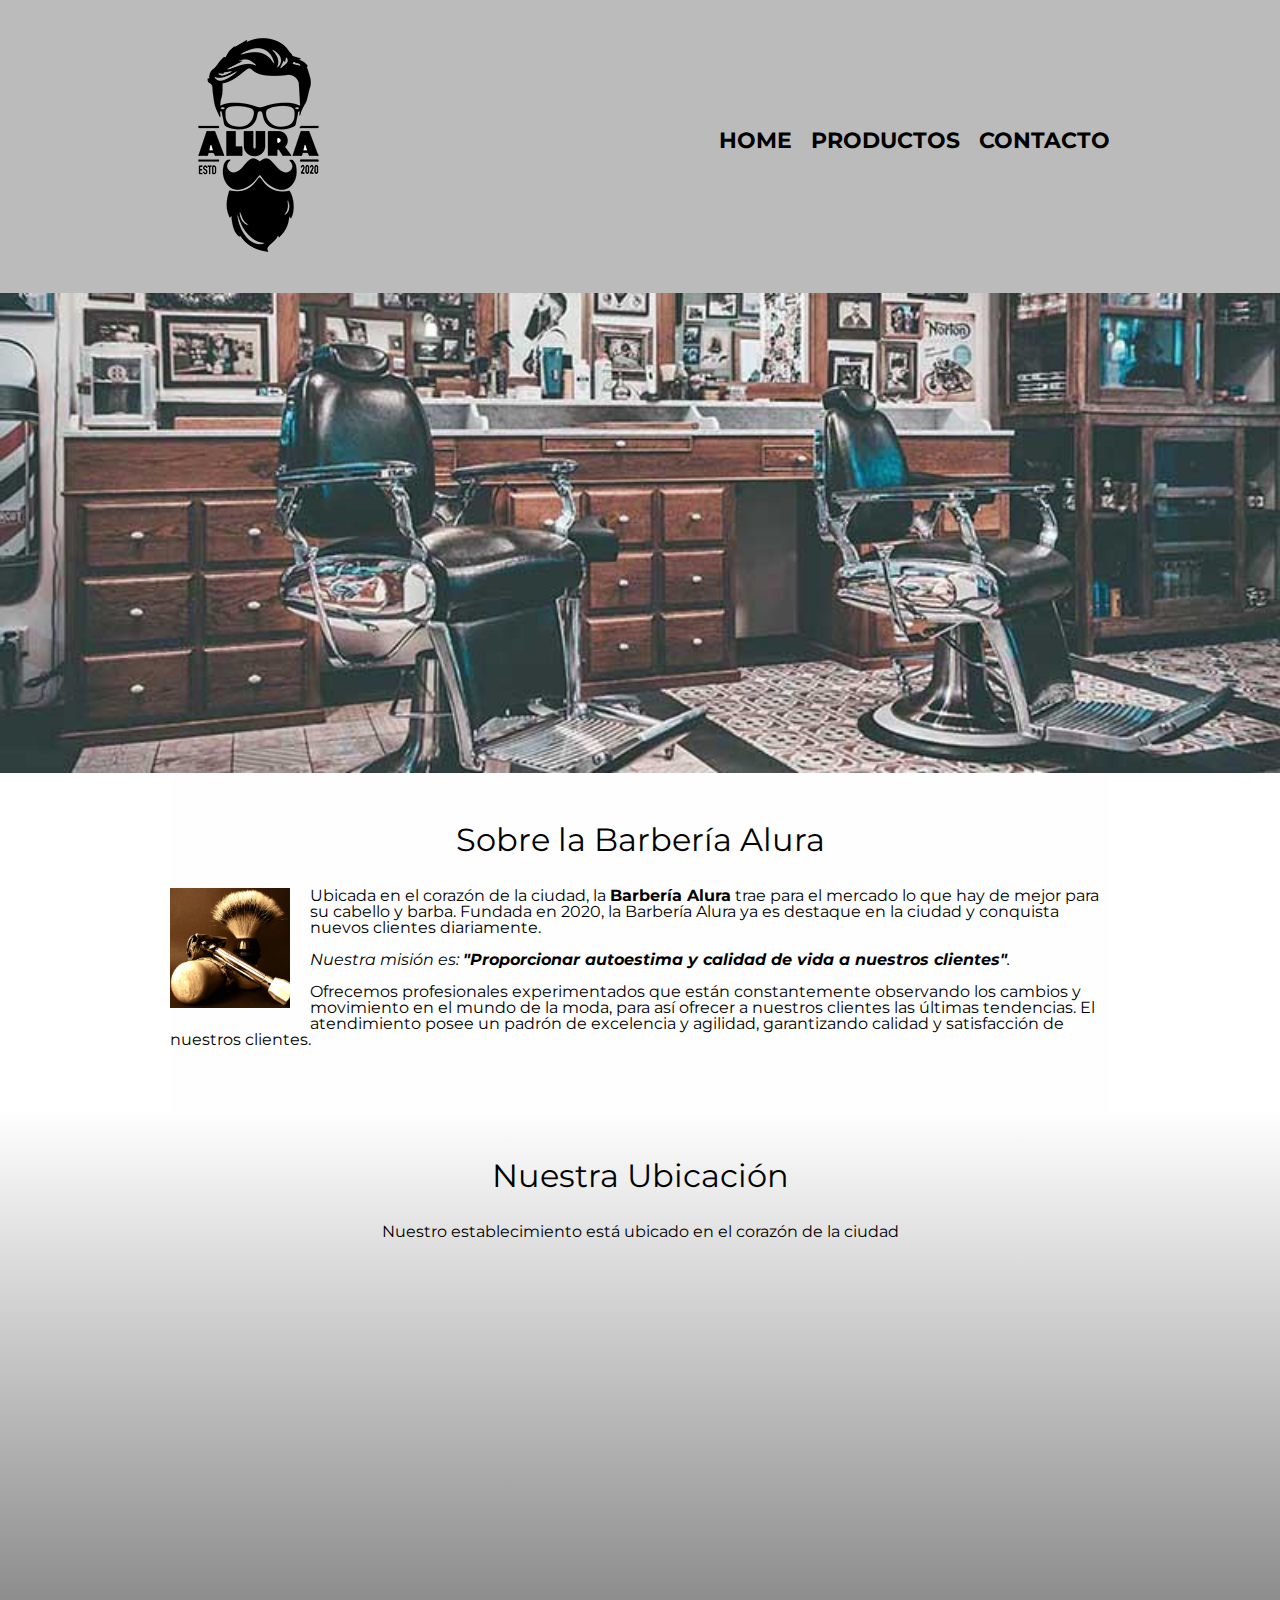
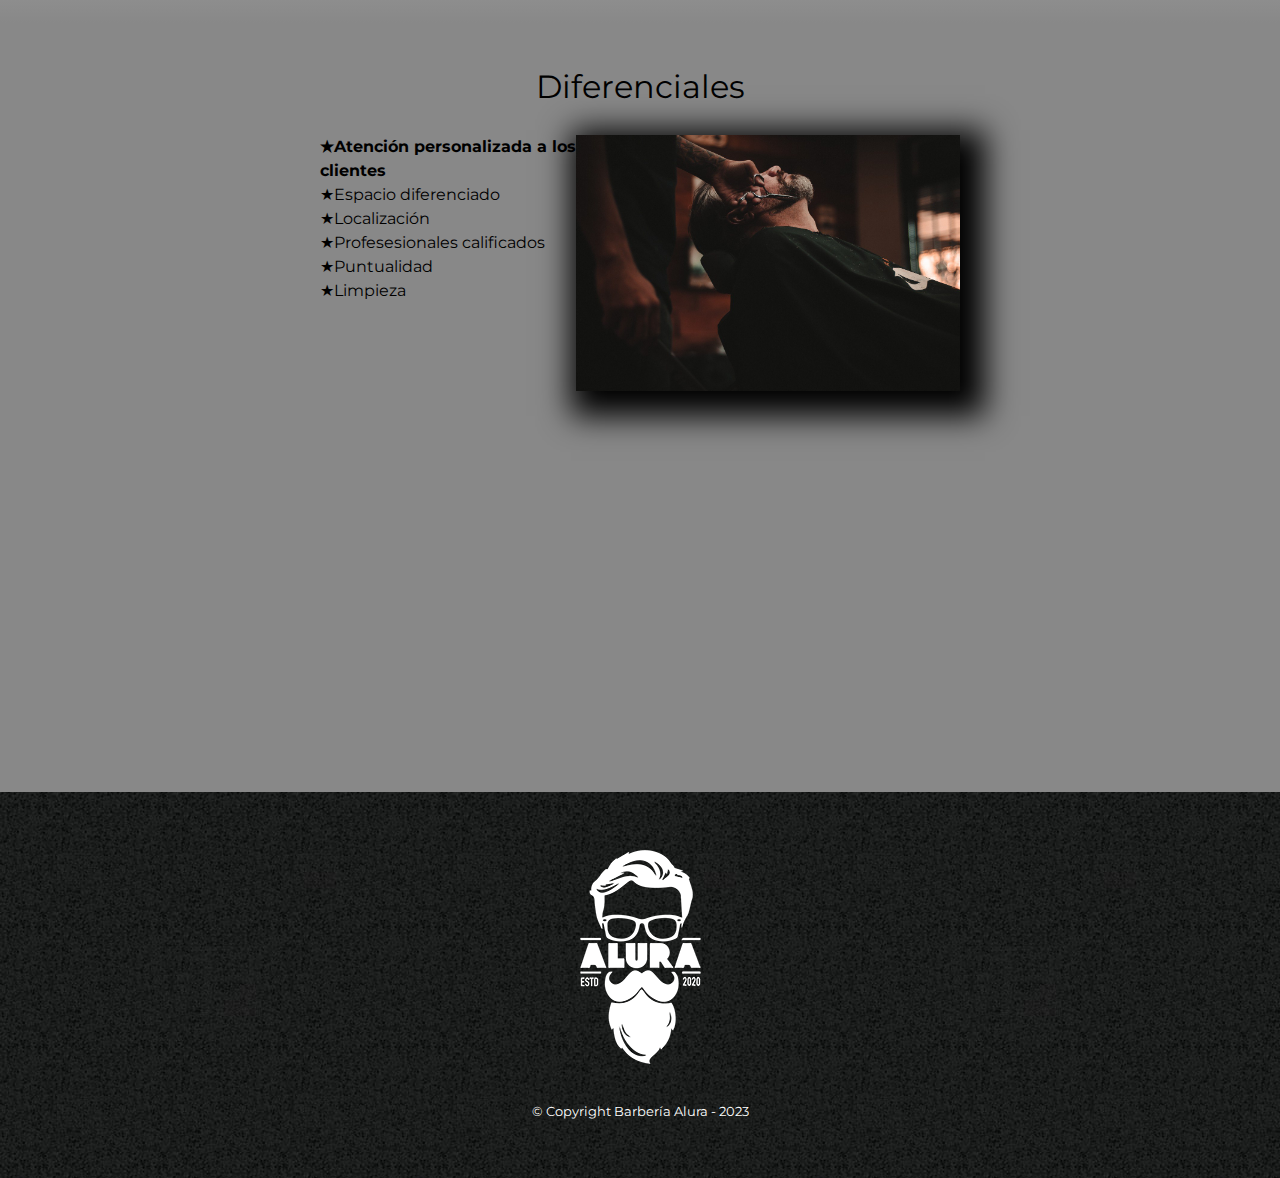
<file: index.html>
<!DOCTYPE html>

<html lang="es">
    
    <head>

        <meta charset="UTF-8">
        <meta name="viewport" content="width=device-width"> 
        <title>Barbería Alura</title>
        <link rel="stylesheet" href="reset.css">
        <link rel="stylesheet" href="style.css">
        <link href="https://fonts.googleapis.com/css2?family=Montserrat:wght@300&display=swap" rel="stylesheet">
    </head>

    <body>

        <header>
            <div class="caja">
                <h1><img src="imagenes/logo.png"></h1>
                <nav>
                    <ul>
                        <li><a href="index.html">Home</a></li>
                        <li><a href="productos.html">Productos</a> </li>
                        <li><a href="contacto.html">Contacto</a> </li>
                    </ul>
                </nav>
            </div>
        </header>

        <img class="banner" src="banner/banner.jpg">
        
        <main>
            <section class="principal">

                <h2 class="titulo-principal">Sobre la Barbería Alura</h2>

                <img class="utensilios" src="imagenes/utensilios.jpg" alt="Utensilios de un barbero. ">

                <p>Ubicada en el corazón de la ciudad, la <strong>Barbería Alura</strong> trae para el mercado lo que hay de mejor para su cabello y barba. Fundada en 2020, la Barbería Alura ya es destaque en la ciudad y conquista nuevos clientes diariamente.</p>

                <p id="mision"><em>Nuestra misión es: <strong>"Proporcionar autoestima y calidad de vida a nuestros clientes"</strong>.</em></p>

                <p>Ofrecemos profesionales experimentados que están constantemente observando los cambios y movimiento en el mundo de la moda, para así ofrecer a nuestros clientes las últimas tendencias. El atendimiento posee un padrón de excelencia y agilidad, garantizando calidad y satisfacción de nuestros clientes.</p> 

            </section>

            <section class="mapa">
                <h3 class="titulo-principal">Nuestra Ubicación</h3>
                <p>Nuestro establecimiento está ubicado en el corazón de la ciudad</p>
                
                <div class="mapa-contenido">
                
                    <iframe src="https://www.google.com/maps/embed?pb=!1m18!1m12!1m3!1d3656.44997763066!2d-46.63490682493971!3d-23.58818986257788!2m3!1f0!2f0!3f0!3m2!1i1024!2i768!4f13.1!3m3!1m2!1s0x94ce5a2b2ed7f3a1%3A0xab35da2f5ca62674!2sCaelum%20-%20Education%20and%20Innovation!5e0!3m2!1ses-419!2scl!4v1682711944449!5m2!1ses-419!2scl" width="100%" height="300" style="border:0;" allowfullscreen="" loading="lazy" referrerpolicy="no-referrer-when-downgrade"></iframe>
                
                </div>
            
            </section>

            <section class="diferenciales">

                <h3 class="titulo-principal">Diferenciales</h3>
                
                <div class="contenido-diferenciales">
                    <ul class="lista-diferenciales">
                        <li class="items">Atención personalizada a los clientes</li>
                        <li class="items">Espacio diferenciado</li>
                        <li class="items">Localización</li>
                        <li class="items">Profesesionales calificados</li>
                        <li class="items">Puntualidad</li>
                        <li class="items">Limpieza</li>
                    </ul><img src="diferenciales/diferenciales.jpg" class="imagen-diferenciales">
                </div>

                <div class="video">
                    <iframe width="100%" height="315" src="https://www.youtube.com/embed/wcVVXUV0YUY" title="YouTube video player" frameborder="0" allow="accelerometer; autoplay; clipboard-write; encrypted-media; gyroscope; picture-in-picture; web-share" allowfullscreen></iframe>
                </div>

            </section>

        </main>

        <footer>
            <img src="imagenes/logo-blanco.png">
            <p class="copyright" >&copy Copyright Barbería Alura - 2023 </p>
        </footer>
        
    </body>
</html>
</file>
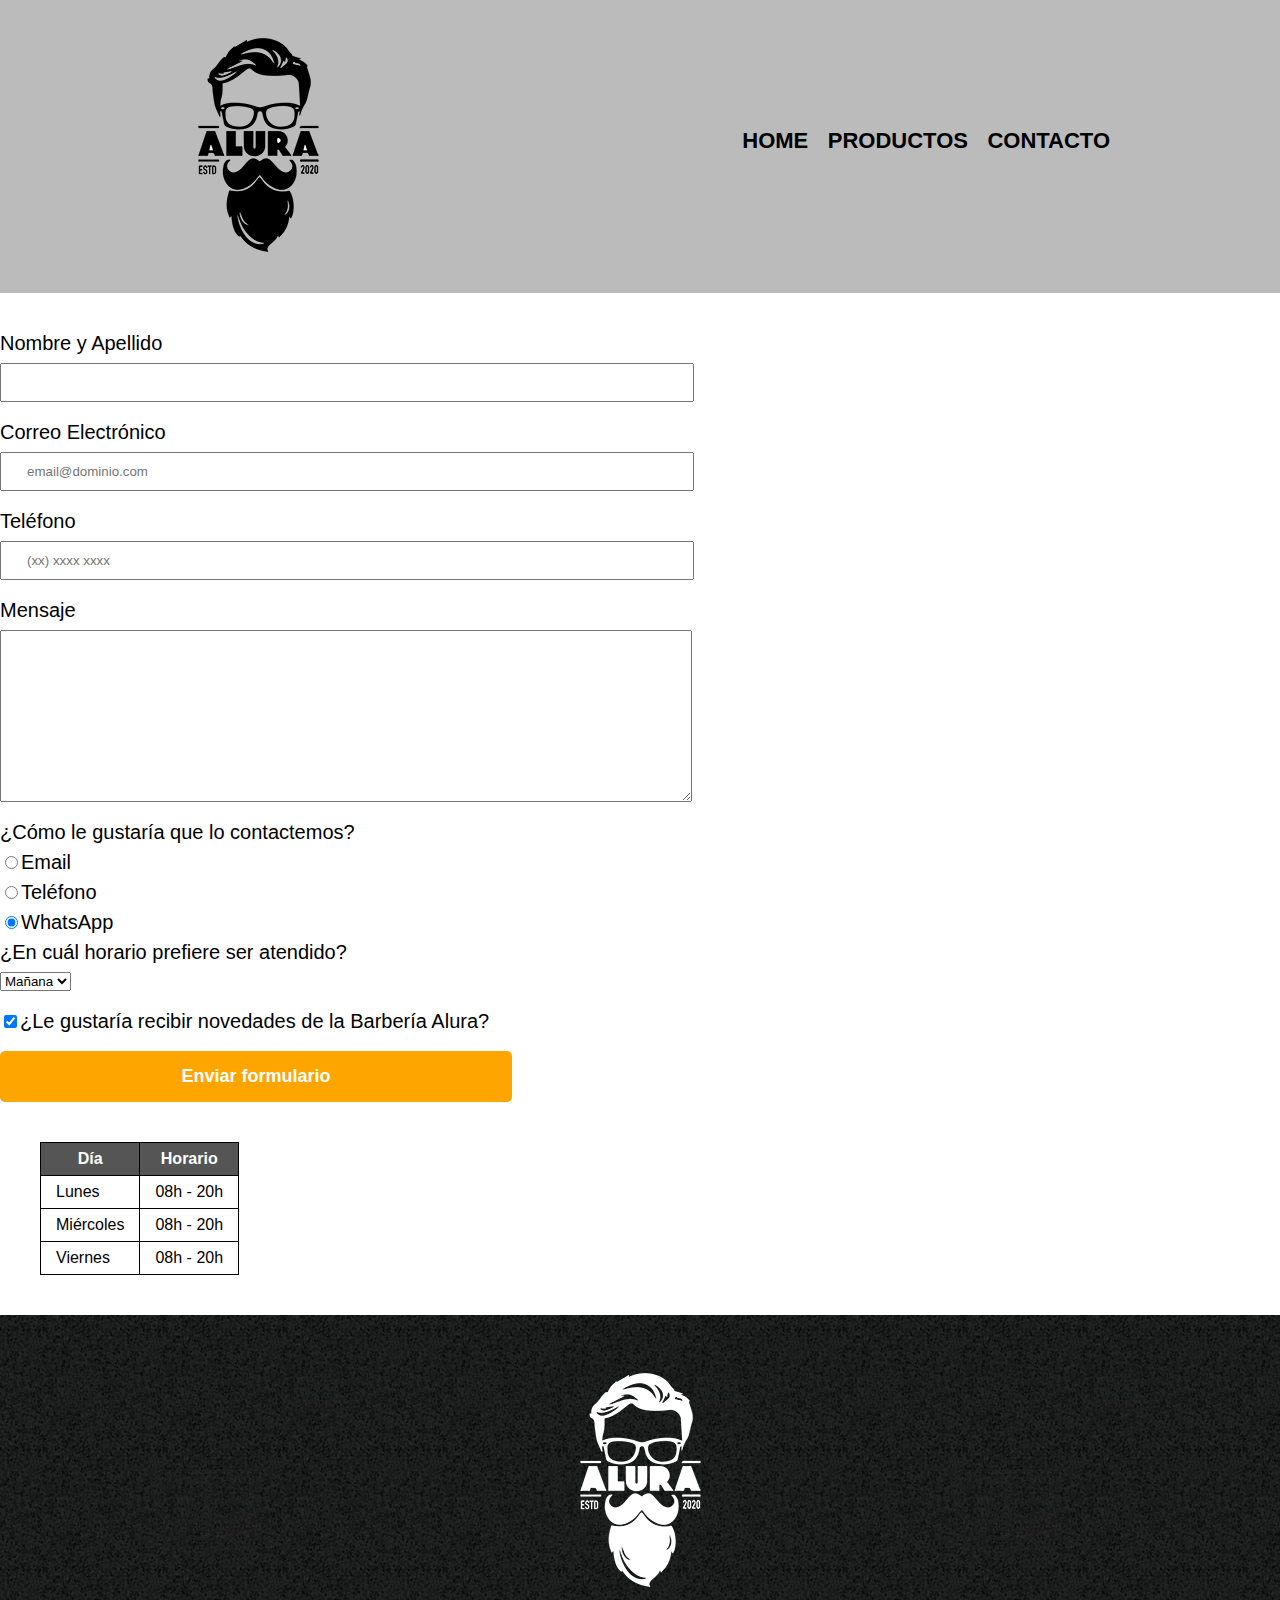
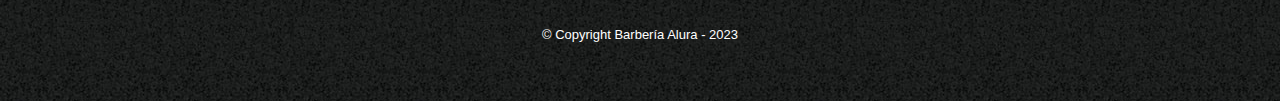
<file: contacto.html>
<!DOCTYPE html>

<html>
    <head>
        <meta charset="UTF-8">
        <title>Contacto - Barbería Alura</title>
        <link rel="stylesheet" href="reset.css">
        <link rel="stylesheet" href="style.css">
    </head>
    <body>
        <header>
            <div class="caja">
                <h1><img src="imagenes/logo.png" alt="Logo de la Barbería Alura"></h1>
                <nav>
                    <ul>
                        <li><a href="index.html">Home</a></li>
                        <li><a href="productos.html">Productos</a> </li>
                        <li><a href="contacto.html">Contacto</a> </li>
                    </ul>
                </nav>
            </div>
        </header>
        <main>
            <form>
                <label for="nombreapellido">Nombre y Apellido</label>
                <input type="text" id=""nombreapellido class="input-padron" required>

                <label for="correoelectronico">Correo Electrónico</label>
                <input type="email" id="correoelectronico" class="input-padron" required placeholder="email@dominio.com">

                <label for="telefono">Teléfono</label>
                <input type="tel" id="telefono" class="input-padron" required placeholder="(xx) xxxx xxxx">

                <label for="mensaje">Mensaje</label>
                <textarea cols="70" rows="10" id="mensaje" class="input-padron" required></textarea>

                <fieldset>

                    <legend>¿Cómo le gustaría que lo contactemos?</legend>

                    <label for="radio-email"><input type="radio" name= "contacto" value="email" id="radio-email">Email</label>
                    

                    <label for="radio-telefono"><input type="radio" name= "contacto" value="telefono" id="radio-telefono">Teléfono</label>
                    

                    <label for="radio-whatsapp"><input type="radio" name= "contacto" value="whatsapp" id="radio-whatsapp" checked>WhatsApp</label>
                    
                  
                </fieldset>
                
                <fieldset> 
                    <legend>¿En cuál horario prefiere ser atendido?</legend>

                    <select>
                        <option>Mañana</option>
                        <option>Tarde</option>
                        <option>Noche</option>
                    </select>
                </fieldset>

                <label class="checkbox"><input type="checkbox" checked>¿Le gustaría recibir novedades de la Barbería Alura?</label>

                <input type="submit" value="Enviar formulario" class="enviar">
            </form>

            <table>

                <thead>
                    <tr>
                        <th>Día</th>
                        <th>Horario</th>
                    </tr>
                </thead>

                <tbody>
                    <tr>
                        <td>Lunes</td>
                        <td>08h - 20h</td>
                    </tr>
                    <tr>
                        <td>Miércoles</td>
                        <td>08h - 20h</td>
                    </tr>
                    <tr>
                        <td>Viernes</td>
                        <td>08h - 20h</td>
                    </tr>
                </tbody>
            
            </table>
        </main>
        <footer>
            <img src="imagenes/logo-blanco.png" alt="Logo de la Barbería Alura">
            <p class="copyright" >&copy Copyright Barbería Alura - 2023 </p>
        </footer>
    </body>
</html>
</file>
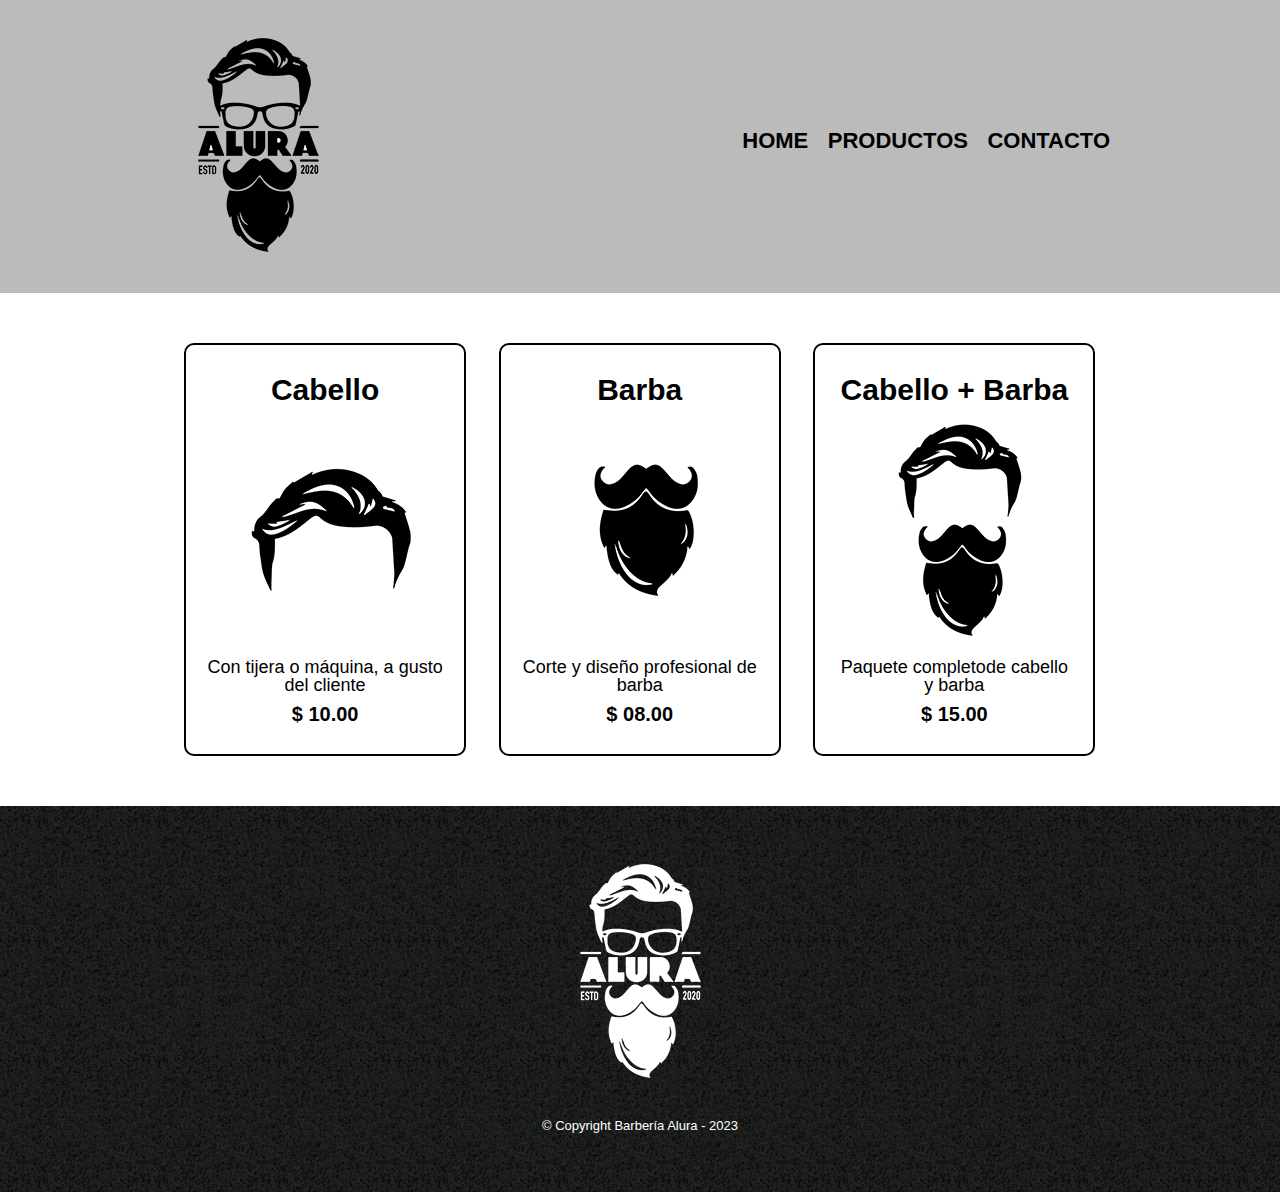
<file: productos.html>
<!DOCTYPE html>

<html>
    <head>
        <meta charset="UTF-8">
        <title>Barbería Alura</title>
        <link rel="stylesheet" href="reset.css">
        <link rel="stylesheet" href="style.css">
    </head>
    <body>
        <header>
            <div class="caja">
                <h1><img src="imagenes/logo.png"></h1>
                <nav>
                    <ul>
                        <li><a href="index.html">Home</a></li>
                        <li><a href="productos.html">Productos</a> </li>
                        <li><a href="contacto.html">Contacto</a> </li>
                    </ul>
                </nav>
            </div>
        </header>

        <main>
            <ul class="productos">
                <li>
                  <h2>Cabello</h2>
                    <img src="imagenes/cabello.jpg">
                    <p class="producto-descripcion">Con tijera o máquina, a gusto del cliente</p>
                    <p class="producto-precio">$ 10.00</p>
                
                </li>
                <li>
                    <h2>Barba</h2>
                    <img src="imagenes/barba.jpg">
                    <p class="producto-descripcion">Corte y diseño profesional de barba</p>
                    <p class="producto-precio">$ 08.00</p>
                </li>
                <li>
                    <h2>Cabello + Barba</h2>
                    <img src="imagenes/cabello+barba.jpg">
                    <p class="producto-descripcion">Paquete completode cabello y barba</p>
                    <p class="producto-precio">$ 15.00</p>
                    
                </li>
            </ul>
        </main>

        <footer>
            <img src="imagenes/logo-blanco.png">
            <p class="copyright" >&copy Copyright Barbería Alura - 2023 </p>
        </footer>
    </body>
</html>
</file>
<file: style.css>
body{
    font-family: 'Montserrat', sans-serif;
}

header{
    background-color: #BBBBBB;
    padding: 20px 0;
}
.caja{
    width: 940px;
    position: relative;
    margin: 0 auto;
}
nav{
    position: absolute;
    top: 110px;
    right: 0;
}
nav li{
    display: inline;
    margin: 0 0 0 15px;
}
nav a{
    text-transform: uppercase;
    color: #000000;
    font-weight: bold;
    font-size: 22px;
    text-decoration: none;
}

nav a:hover{
    color: #c78c19;
    text-decoration: underline;
}


.productos{
    width: 940px;
    margin: 0 auto;
    padding: 50px;
}
.productos li{
    display: inline-block;
    text-align: center;
    width: 30%;
    vertical-align: top;
    /*background: #cccccc; /*permite ver la alineación */
    margin: 0 1.5%;
    padding: 30px 20px;     /*excede el ancho de la pagina es decir los 940px por eso baja*/
    box-sizing: border-box; /* resuelve el problema anterior */
    /*border-color: #000000;/* de aquí para abajo los border hacen cambios en el cuadro negro de cada li
    border-width: 2px;
    border-style: solid;*/
    /* abreviacion de las tres anteriores*/
    border: 2px solid #000000;
    /* hace bordes curvos en el rectangulo*/
    border-radius: 10px;    /*border-radius: 10px 15px 20px 25px para bordes diferentes */

}
/***************************************************************/
.productos li:hover{            /* captura movimiento del mouse*/
    border-color: #c78c19;
   
}
.productos li:active{
    border-color: #088c19;
}

/*/*******************************************************************/
.productos h2{
    font-size: 30px;
    font-weight: bold;
}
.productos li:hover h2{
    font-size: 33px;
}

/*//////////////////////////////////////////////////////////////////////****/
.producto-descripcion{
    font-size: 18px;
}
.producto-precio{
    font-size: 20px;
    font-weight: bold;
    margin-top: 10px;
}
footer{
    text-align: center;
    background: url(imagenes/bg.jpg);
    padding: 40px;
}
.copyright{
    color: #ffffff;
    font-size: 13px;
    margin: 20px;
}

form{
    margin: 40px 0;
}
form label, form legend{
    display: block;
    font-size: 20px;
    margin: 0 0 10px;
}
.input-padron{
    display: block;
    margin: 0 0 20px;
    padding: 10px 25px;
    width: 50%;
}
.checkbox{
    margin: 20px 0;
}
.enviar{
    width: 40%;
    padding: 15px 0;
    font-size: 18px;
    font-weight: bold;
    color: white;
    background: orange;
    border: none;
    border-radius: 5px;
    transition: 1s all;
    cursor: pointer;
}
.enviar:hover{
    background: darkorange;
    transform: scale(1.20);
}
table{
    margin: 40px 40px;
}
thead{
    background: #555555;
    color: white;
    font-weight: bold;
}
td, th{
    border: 1px solid #000000;
    padding: 8px 15px;
}

/* Aquí inicia el Css para nuestra pagina Home ó index*/

.banner{
    width: 100%;
}

.principal{
    padding: 3em 0;
    background: #FEFEFE;
    width: 940px;
    margin: 0 auto;
}
.titulo-principal{
    text-align: center;
    font-size: 2em; /* este navegador chrome usa 15 px por tanto será 30px*/
    margin: 0 0 1em;
    clear: left; /* limpia cualaquier configuración a la izquierda del titulo principal*/
}
.principal p{
    margin: 0 0 1em;
}


.principal strong{
    font-weight: bold;
}
.principal em{
    font-style: italic;
}
.utensilios{
    width: 120px;
    float: left;
    margin: 0 20px 20px 0;
}

.mapa{
    padding: 3em 0;
    background: linear-gradient(#FEFEFE, #888888);
}
.mapa p{
    margin: 0 0 2em;
    text-align: center;
}

.mapa-contenido{
    width: 940px;
    margin: 0 auto;
}

.diferenciales{
    padding: 3em 0;
    background: #888888;
}

.contenido-diferenciales{
    width: 640px;
    margin: 0 auto;
}

.lista-diferenciales{
    width: 40%;
    display: inline-block;
    vertical-align: top;
}

.items{
    line-height: 1.5;
}

.items:before{
    content: "★";
}

.items:first-child{
    font-weight: bold;
}
.imagen-diferenciales{
    width: 60%;
    transition: 400ms;
    box-shadow: 10px +10px 30px 15px #000000;
    
}

.imagen-diferenciales:hover{
    opacity: 0.3;
}

.video{
    width: 560px;
    margin: 1em auto;
}

@media screen and (max-width:480px){
    h1{
        text-align: center;
    }
    nav{
        position: static;
    }
    .caja, .principal, .mapa-contenido, .contenido-diferenciales, .video{
        width: auto;
    }
    .lista-diferenciales, .imagen-diferenciales{
        width: 100%;
    }
}
</file>
